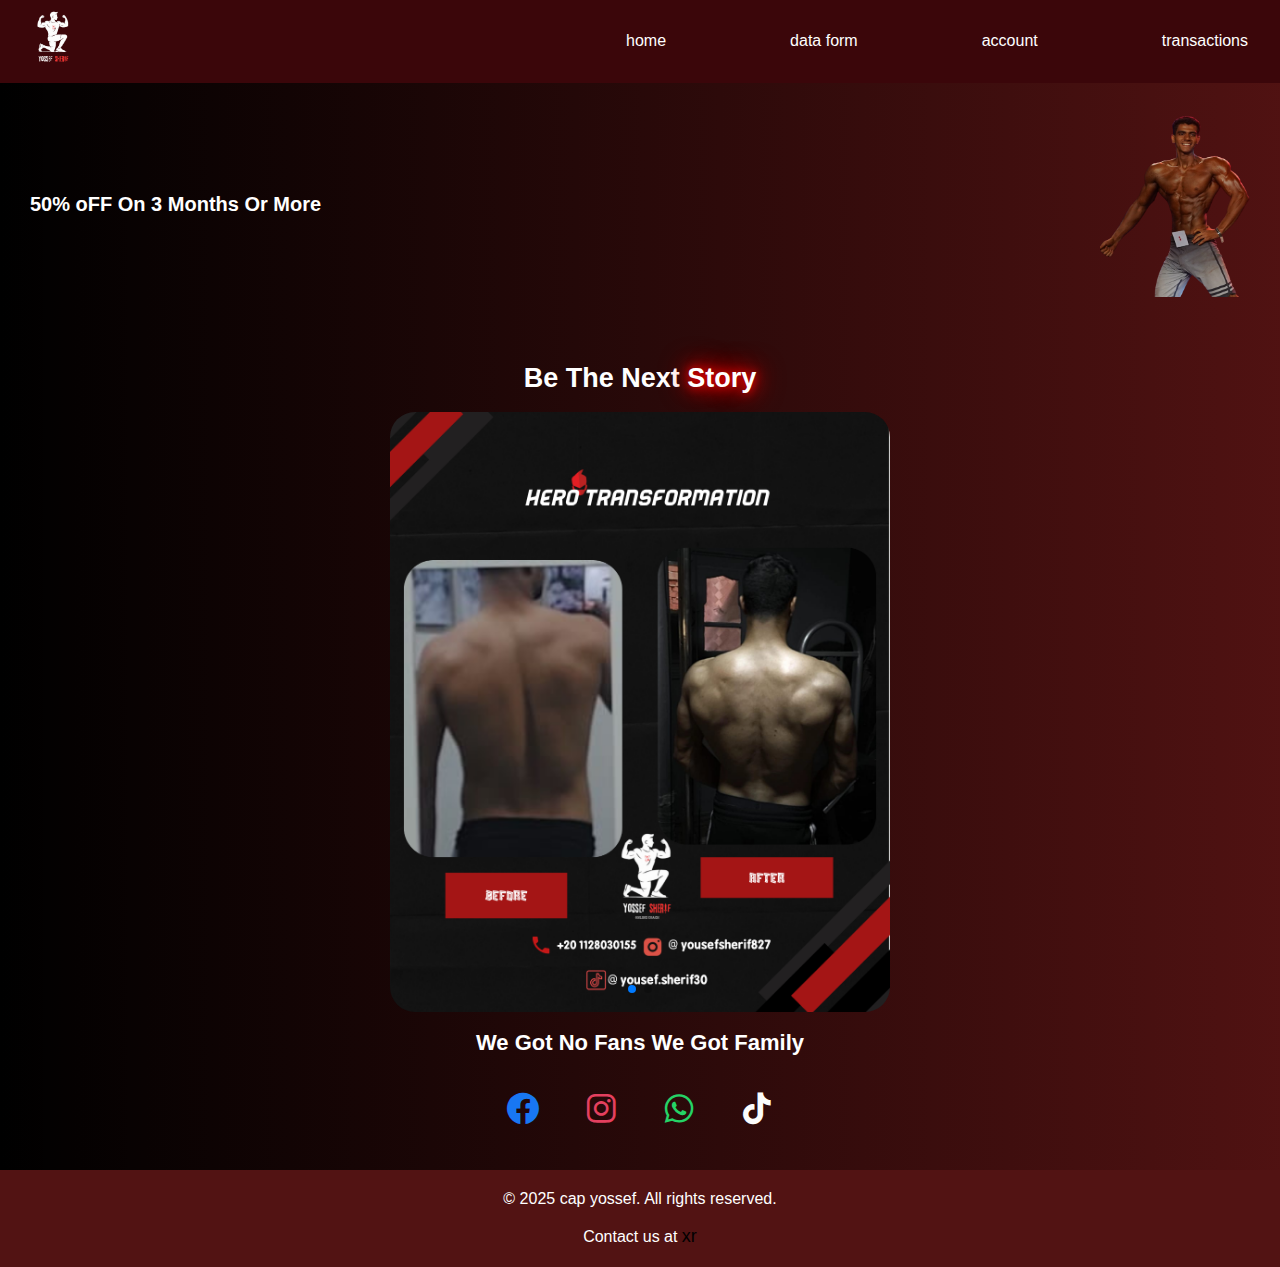
<file: index.html>
<!DOCTYPE html>
<html lang="en">
<head>
    <meta charset="UTF-8">
    <meta name="viewport" content="width=device-width, initial-scale=1.0">
    <title>cap yossef</title>
    <link rel="icon" type="image/png" href="photo/logo2.png">
    <link rel="stylesheet" href="desin.css">

    <link href='https://unpkg.com/boxicons@2.1.4/css/boxicons.min.css' rel='stylesheet'>
    <link rel="stylesheet" href="https://cdn.jsdelivr.net/npm/swiper/swiper-bundle.min.css">
</head>
<div>
<header>
  <a class="logo" href="index.html">
    <img src="photo/logo.png" width="40px" alt="logo">
  </a>

  <div class="menu-toggle" id="menu-toggle">&#9776;</div>

  <ul class="menu" id="menu">
    <li><a href="">home</a></li>
    <li><a href="">data form</a></li>
    <li><a href="">account</a></li>
    <li><a href="">transactions</a></li>
  </ul>
</header>

<!-- القائمة الجانبية -->
<nav class="sidebar" id="sidebar">
  <div class="close-btn" id="close-btn">&times;</div>
  <ul>
    <li><a href="">home</a></li>
    <li><a href="">data form</a></li>
    <li><a href="">accont</a></li>
    <li><a href="">trsntionis</a></li>
  </ul>
</nav>

<!-- 0ff% -->
<a href="">
<div class="off"> 
  <h3 class="number-off">50% oFF On 3 Months Or More</h3>
  <img src="photo/logo-off.png" width="150px" class="logo-off">
</div>
</a>
<br>
<br>

<div class="transationis">
<h3 class="transationis-t">Be The Next <span class="transationis-tt"> Story </span></h3>
<br>
  <div class="swiper">
    <!-- شريط التقدم -->
    <div class="progress" id="progress"></div>

    <div class="swiper-wrapper">
      <div class="swiper-slide"><img src="photo/1.png"></div>
      <div class="swiper-slide"><img src="photo/2.png"></div>
    
    </div>

    <!-- النقط تحت -->
    <div class="swiper-pagination"></div>
  </div>
</div>


<br>
<div class="accont">
    <h3>We Got No Fans We Got Family</h3>
    <br>
    <div>
        <a class="facebook" href="face" target="_blank"><i class='bx bxl-facebook-circle' style='color:#1877f2'  ></i></a>
        <a class="instagram" href="ins" target="_blank"><i class='bx bxl-instagram' style='color:#E4405F' ></i></a>
        <a class="whatsapp" href="watts" target="_blank"><i class='bx bxl-whatsapp'  style='color:#25D366'></i></a>
        <a class="tiktok"  href="tik tok" target="_blank"><i class='bx bxl-tiktok' style='color: #fcfcfc;'></i></a>
    </div>

<br>
<br>
<footer>
    <p>&copy; 2025 cap yossef. All rights reserved.</p>
    <br>
    <p>Contact us at <a href="https://www.instagram.com/xr.com0/?utm_source=ig_web_button_share_sheet" target="_blank">xr<a></p>
</footer>

<script>
  const toggle = document.getElementById('menu-toggle');
  const sidebar = document.getElementById('sidebar');
  const overlay = document.getElementById('overlay');
  const closeBtn = document.getElementById('close-btn');

  toggle.addEventListener('click', () => {
    sidebar.classList.add('active');
    overlay.classList.add('show');
  });

  closeBtn.addEventListener('click', () => {
    sidebar.classList.remove('active');
    overlay.classList.remove('show');
  });

  overlay.addEventListener('click', () => {
    sidebar.classList.remove('active');
    overlay.classList.remove('show');
  });




</script>
  <script src="https://cdn.jsdelivr.net/npm/swiper/swiper-bundle.min.js"></script>
<script src="jave.js"></script>
</body>
</html>
</file>
<file: desin.css>
*{
    padding: 0;
    margin: 0;
}

body{
    background: linear-gradient(to left, rgba(69, 3, 3, 0.943), black);
    color: #000;
 font-family: Arial, sans-serif;
    
}

header{
    background-color: #3B060A;
    color: #fff;
    display: flex;
    justify-content: space-between;
    align-items: center;
    padding: 10px;
    padding-left: 35px;
    padding-right: 20px;
}

header a{
    color: #fff;
}

.logo{
width: 30px;
}

ul{
    list-style: none;
    display: flex;
    justify-content:space-evenly ;
    gap: 100px;
}

a{
    text-decoration: none;
}

h3{
  color: #fff;
}
/* hamborgr */
header ul li a {
  color: white;
  text-decoration: none;
  padding: 8px 12px;
  display: block;
}

/* همبورجر */
.menu-toggle {
  font-size: 28px;
  cursor: pointer;
  display: none;
}

/* القائمة الجانبية */
.sidebar {
  position: fixed;
  top: 0;
  right: -260px;
  width: 250px;
  height: 100%;
  background: #171616;
  color: white;
  transition: right 0.3s ease;
  z-index: 1001;
  padding-top: 90px;
}

.sidebar.active {
  right: 0;
}

.sidebar ul {
  list-style: none;
  padding: 0 20px;
  margin: 0;
  display: flex;
  flex-direction: column;
  gap: 15px;
}

.sidebar ul li {
  background-color: #000000;
  border-radius: 30px;
  overflow: hidden;
  transition: background 0.3s ease;
}

.sidebar ul li:hover {
  background-color: #d90404;
}

.sidebar ul li a {
  display: block;
  padding-bottom: 10px;
  padding-top: 10px;
  color: white;
  text-decoration: none;
  font-size: 16px;
  width: 100%;
  text-align: center;
}

/* زر الخروج */
.close-btn {
  position: absolute;
  top: 20px;
  right: 20px;
  font-size: 26px;
  cursor: pointer;
}

/* الخلفية السوداء */
.overlay {
  position: fixed;
  top: 0;
  left: 0;
  right: 0;
  bottom: 0;
  background: rgba(0, 0, 0, 0.4);
  display: none;
  z-index: 1000;
}

.overlay.show {
  display: block;
}

/* للموبايل */
@media (max-width: 768px) {
  header ul {
    display: none;
  }

  .menu-toggle {
    display: block;
    color: white;
  }
}


/* off% */
.off{
  display: flex;
    justify-content: space-between;
    align-items: center;
    padding: 30px;
}
.number-off{
  font-size: 20px;
}


/* transationis */

.transationis{

}

.transationis-t{
  text-align: center;
  font-size: 27px;
}
.transationis-tt{
  text-align: center;
  font-size: 27px;
  text-shadow: 0 0 10px red, 0 0 20px red, 0 0 30px red;
}

.swiper {
  width: 100%;
  max-width: 500px;
  height: 600px;
  border-radius: 20px;
  overflow: hidden;
  position: relative;
}

.swiper-slide img {
  width: 100%;
  height: 100%;
  object-fit: cover;
  border-radius:25px ;
}

/* شريط التقدم */
.progress {
  position: absolute;
  top: 10px;
  left: 10px;
  right: 10px;
  height: 4px;
  display: flex;
  gap: 5px;
  z-index: 10;
}

.progress-bar {
  flex: 1;
  background: rgba(255,255,255,0.3);
  border-radius: 3px;
  overflow: hidden;
}

.progress-bar span {
  display: block;
  height: 100%;
  width: 0%;
  background: white;
  animation: fill 5s linear forwards;
}

@keyframes fill {
  from { width: 0%; }
  to { width: 100%; }
}

/* النقط تحت */
.swiper-pagination {
  bottom: 15px !important;
}
.swiper-pagination-bullet {
  background: white;
  opacity: 0.6;
}
.swiper-pagination-bullet-active {
  background: #fff;
  opacity: 1;
}

.progress {
  display: none !important;
}


@media (max-width: 600px) {
  .swiper {
    max-width: 95%;   /* ياخد عرض الشاشة كله */
    height: 50%;      /* يخلي الارتفاع تقريبا طول الموبايل */
    border-radius: 0;  /* يشيل الكورنر عشان يبقى Fullscreen */
  }

}


/* acoont */

.accont{
    text-align: center;
    justify-content: center;
    align-items: center;

}

.accont a{
    text-decoration: none;
    color: #000;
    gap: 200px;
    font-size: 18px;
}



.accont h3 {
  display: flex;
  align-items: center;
  justify-content: center;
  gap: 10px; /* مسافة بين النص والصورة */
  font-size: 22px;
  margin: 0 0 15px 0;
}


/* ترتيب الأيقونات */
.accont div {
  display: flex;
  justify-content: center;
  gap: 40px;
}

/* الأيقونات */
.accont div a {
  font-size: 38px;
  transition: transform 0.3s, opacity 0.3s;
}

/* تأثير Hover */
.accont div a:hover {
  transform: scale(1.2);
  opacity: 0.8;
}


/* page-data */


/* buy */



/* foterr */
footer {
    background-color: #521313;
    color: #fff;
    text-align: center;
    padding: 20px;
    position: relative;
    bottom: 0;

}
</file>
